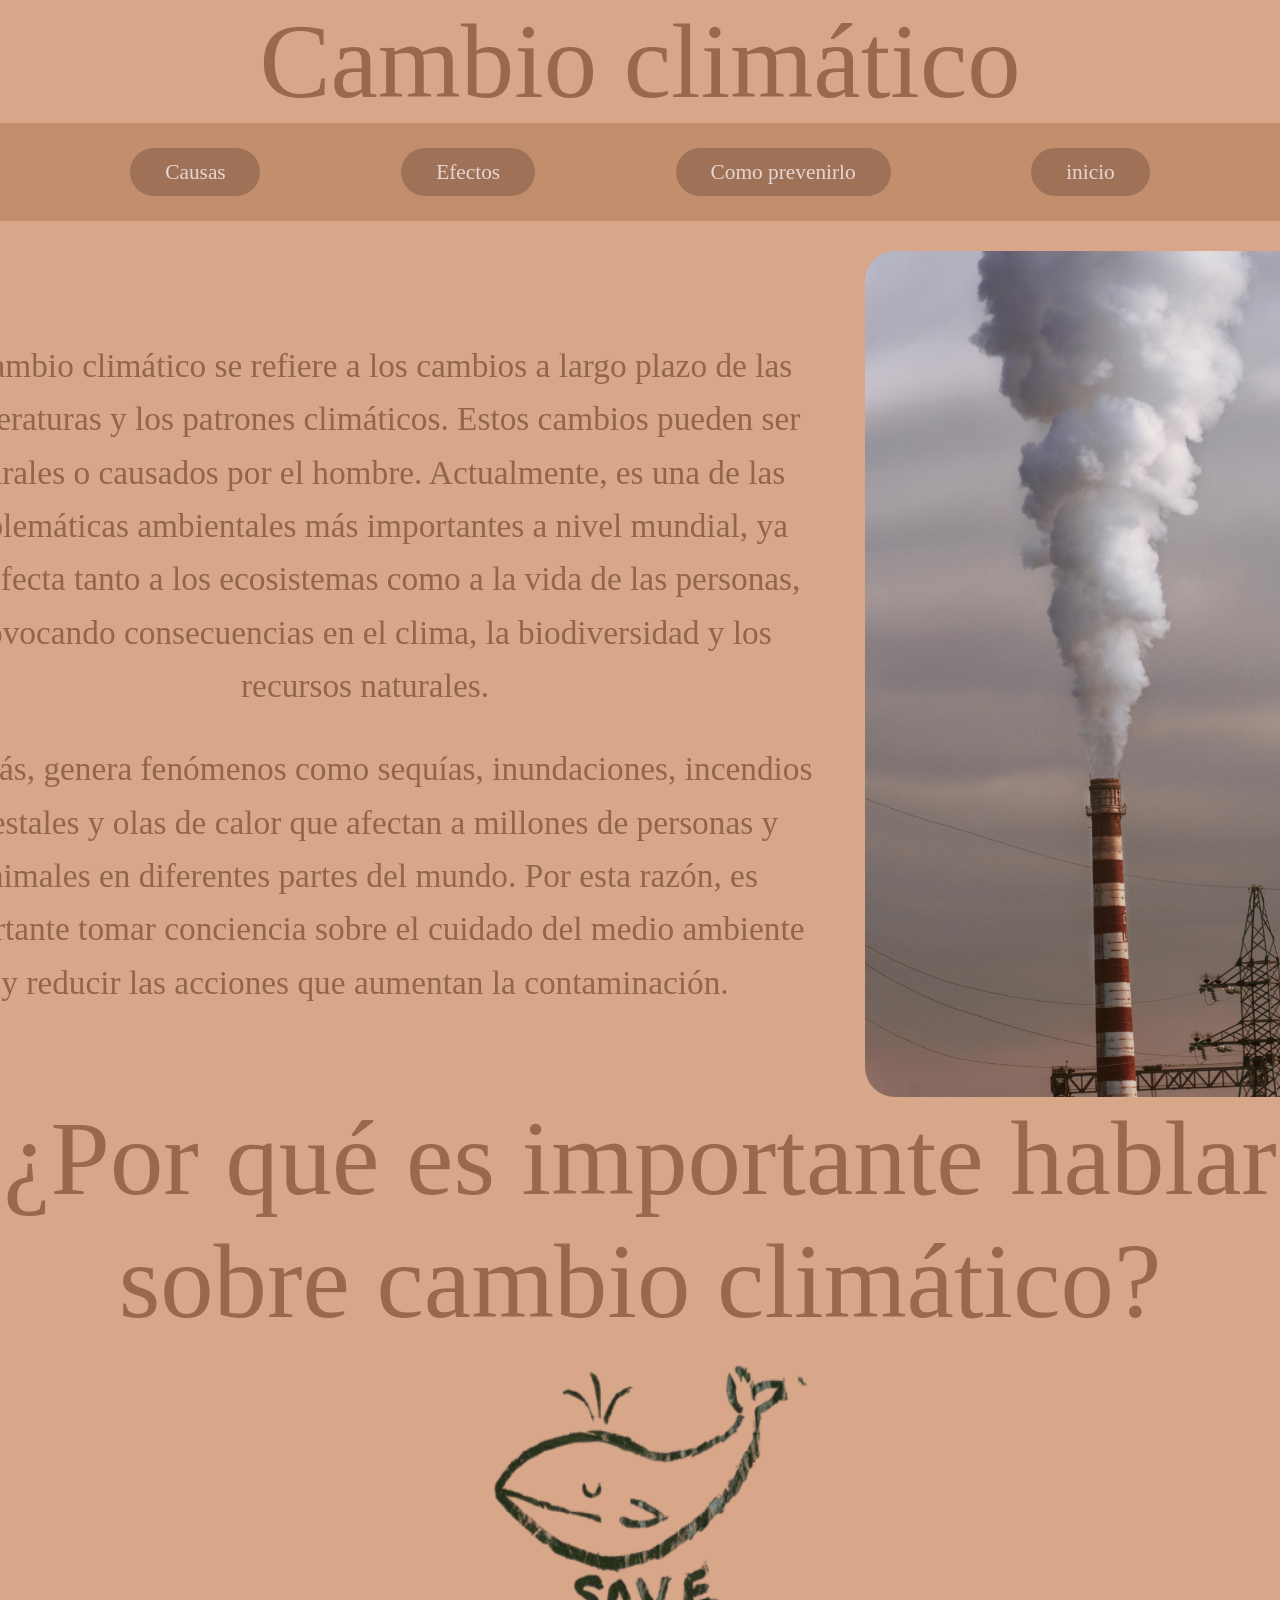
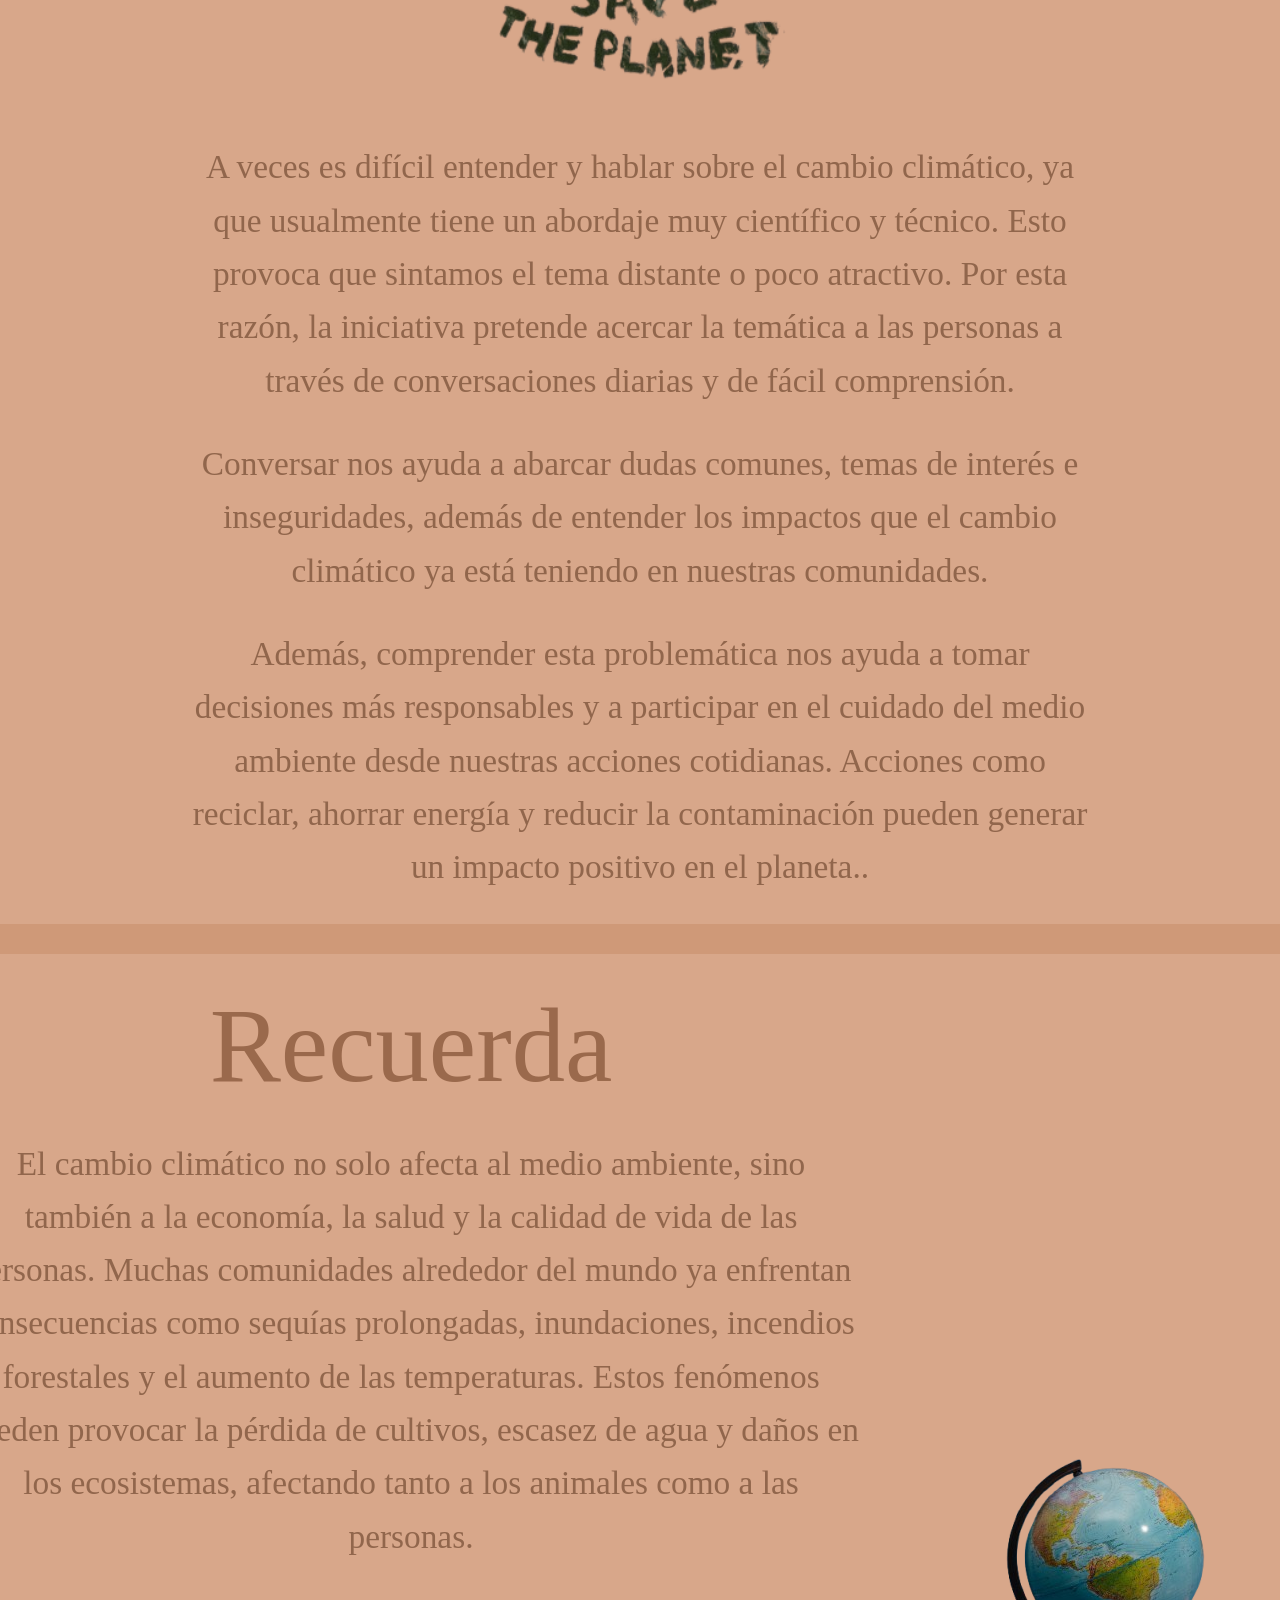
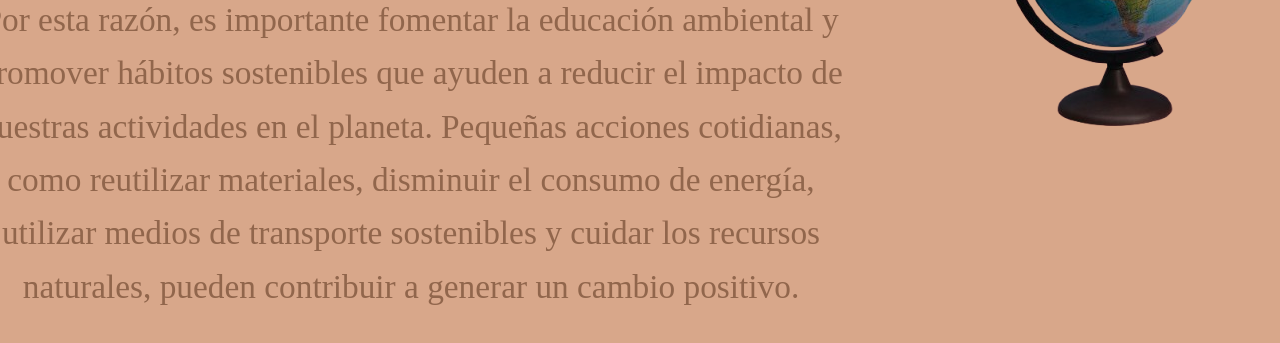
<file: index.html>
<!DOCTYPE html>
<html lang="es">
<head>
		<meta charset="UTF-8">
		<meta name="viewport" content="width=device-width, initial-scale=1.0">
		<title>Qué es el cambio climático</title>
				<link rel="shortcut icon" href="nubes.png" type="image/x-icon">

		<!-- LINK para enlazar los Estilos CSS -->
		<link rel="stylesheet" href="style.css">

</head>
<body id="home">


		<!-- Contenido del sitio web visible en el navegador -->
				<h1>Cambio climático</h1>
				

			 <nav>
           <a href="seccion1.html">Causas</a>
						<a href="seccion2.html">Efectos </a>
						<a href="seccion3.html">Como prevenirlo</a> 
						<a href="index.html"> inicio</a>        
        </nav>
		
</body>
<div class="card">

    <div class="texto">

        <h2>
        El cambio climático se refiere a los cambios a largo plazo de las temperaturas y los patrones climáticos. Estos cambios pueden ser naturales o causados por el hombre. Actualmente, es una de las problemáticas ambientales más importantes a nivel mundial, ya que afecta tanto a los ecosistemas como a la vida de las personas, provocando consecuencias en el clima, la biodiversidad y los recursos naturales.
        </h2>

        <h2 class="abajo">
        Además, genera fenómenos como sequías, inundaciones, incendios forestales y olas de calor que afectan a millones de personas y animales en diferentes partes del mundo. Por esta razón, es importante tomar conciencia sobre el cuidado del medio ambiente y reducir las acciones que aumentan la contaminación.
        </h2>

</div>

   <img class="segundo" src="aire.jpg" alt="foto de un campo desolado y una ciudad de fondo">


	</div>
	<h1> ¿Por qué es importante hablar sobre cambio climático? </h1>
	<img class="aire2" src="save the planet.png" alt="salva el planeta, ballena">


        <h2>
       A veces es difícil entender y hablar sobre el cambio climático, ya que usualmente tiene un abordaje muy científico y técnico. Esto provoca que sintamos el tema distante o poco atractivo. Por esta razón, la iniciativa pretende acercar la temática a las personas a través de conversaciones diarias y de fácil comprensión.
        </h2>

        <h2 class="abajo">
        Conversar nos ayuda a abarcar dudas comunes, temas de interés e inseguridades, además de entender los impactos que el cambio climático ya está teniendo en nuestras comunidades.
        </h2>

		<h2>Además, comprender esta problemática nos ayuda a tomar decisiones más responsables y a participar en el cuidado del medio ambiente desde nuestras acciones cotidianas. Acciones como reciclar, ahorrar energía y reducir la contaminación pueden generar un impacto positivo en el planeta..</h2>


</div>

</div>
	<div class="banner"> </div>


<div class="card">

    <div class="texto">

		<h1>Recuerda </h1>

        <h2>
        El cambio climático no solo afecta al medio ambiente, sino también a la economía, la salud y la calidad de vida de las personas. Muchas comunidades alrededor del mundo ya enfrentan consecuencias como sequías prolongadas, inundaciones, incendios forestales y el aumento de las temperaturas. Estos fenómenos pueden provocar la pérdida de cultivos, escasez de agua y daños en los ecosistemas, afectando tanto a los animales como a las personas.
        </h2>

        <h2 class="abajo">
       Por esta razón, es importante fomentar la educación ambiental y promover hábitos sostenibles que ayuden a reducir el impacto de nuestras actividades en el planeta. Pequeñas acciones cotidianas, como reutilizar materiales, disminuir el consumo de energía, utilizar medios de transporte sostenibles y cuidar los recursos naturales, pueden contribuir a generar un cambio positivo.

        </h2>

</div>

    <img class="segundo" src="mundo.png" alt="salva el planeta, ballena">


</html>
</file>
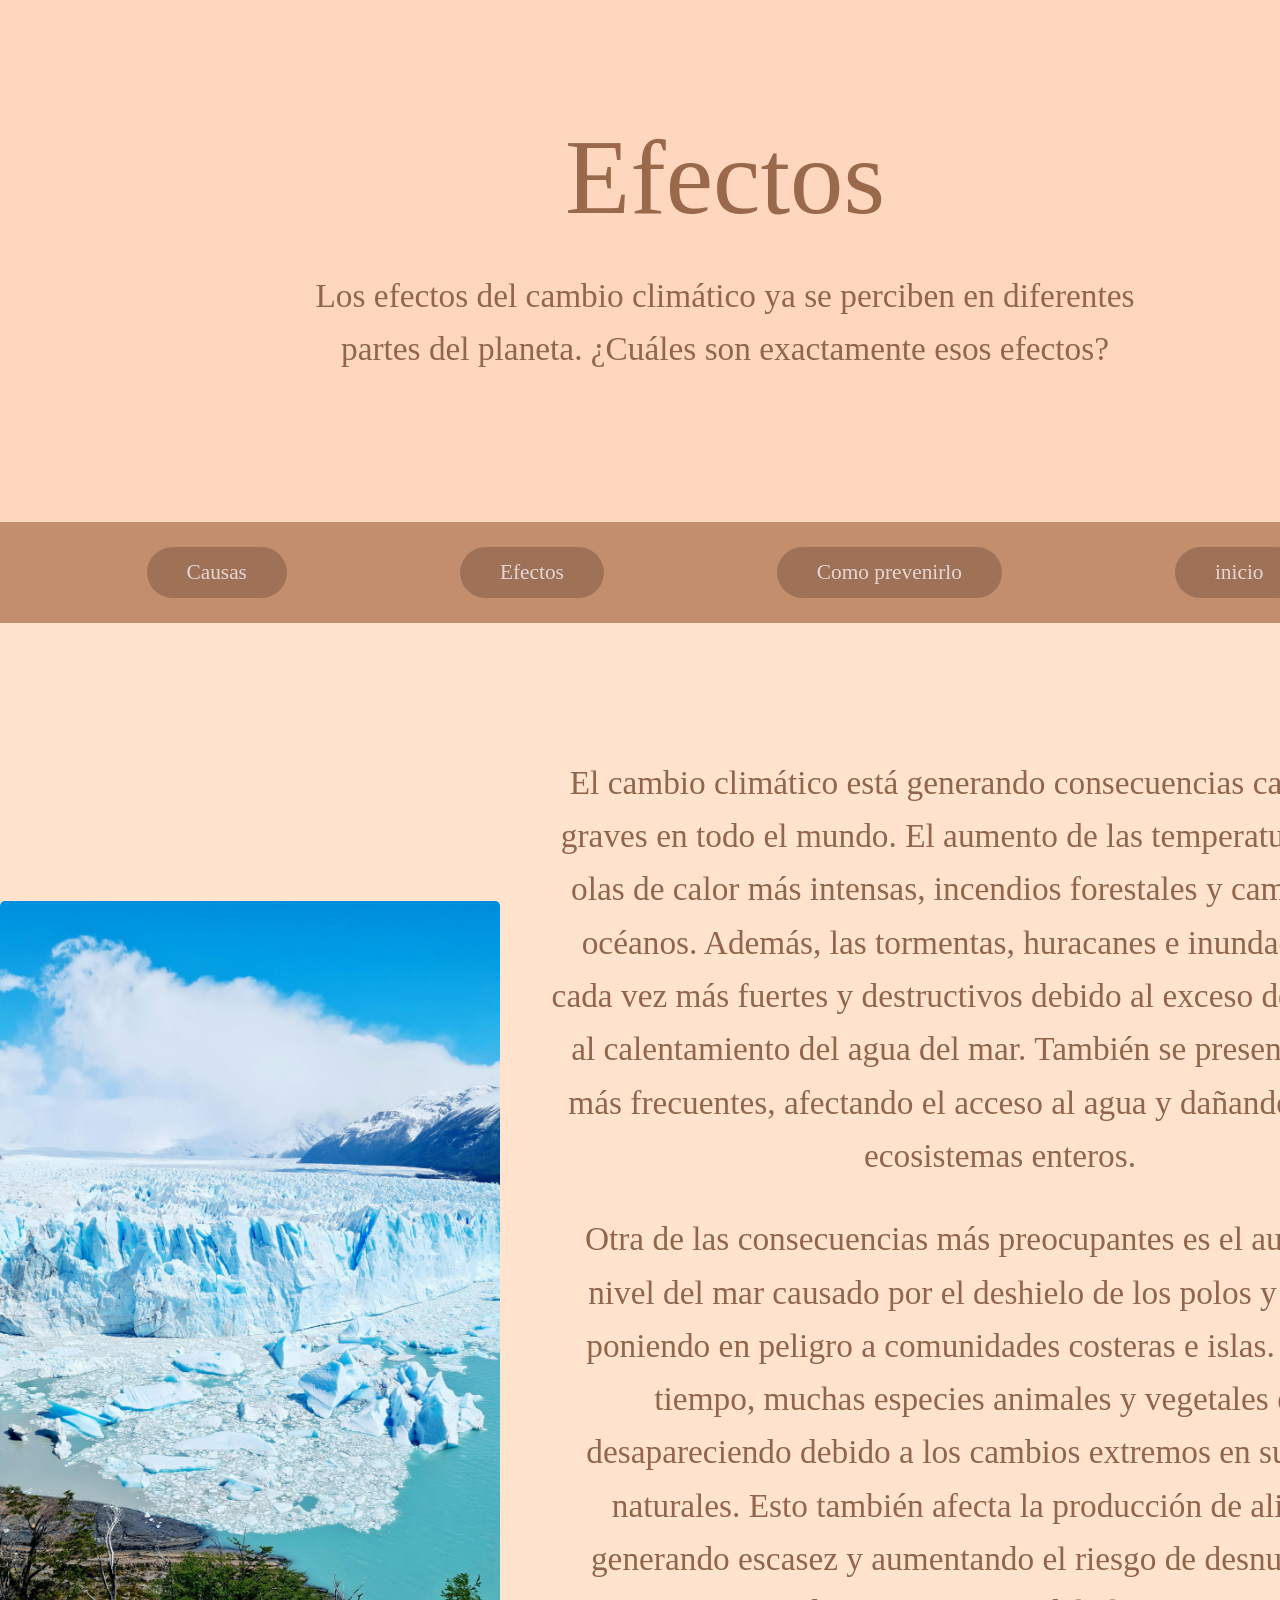
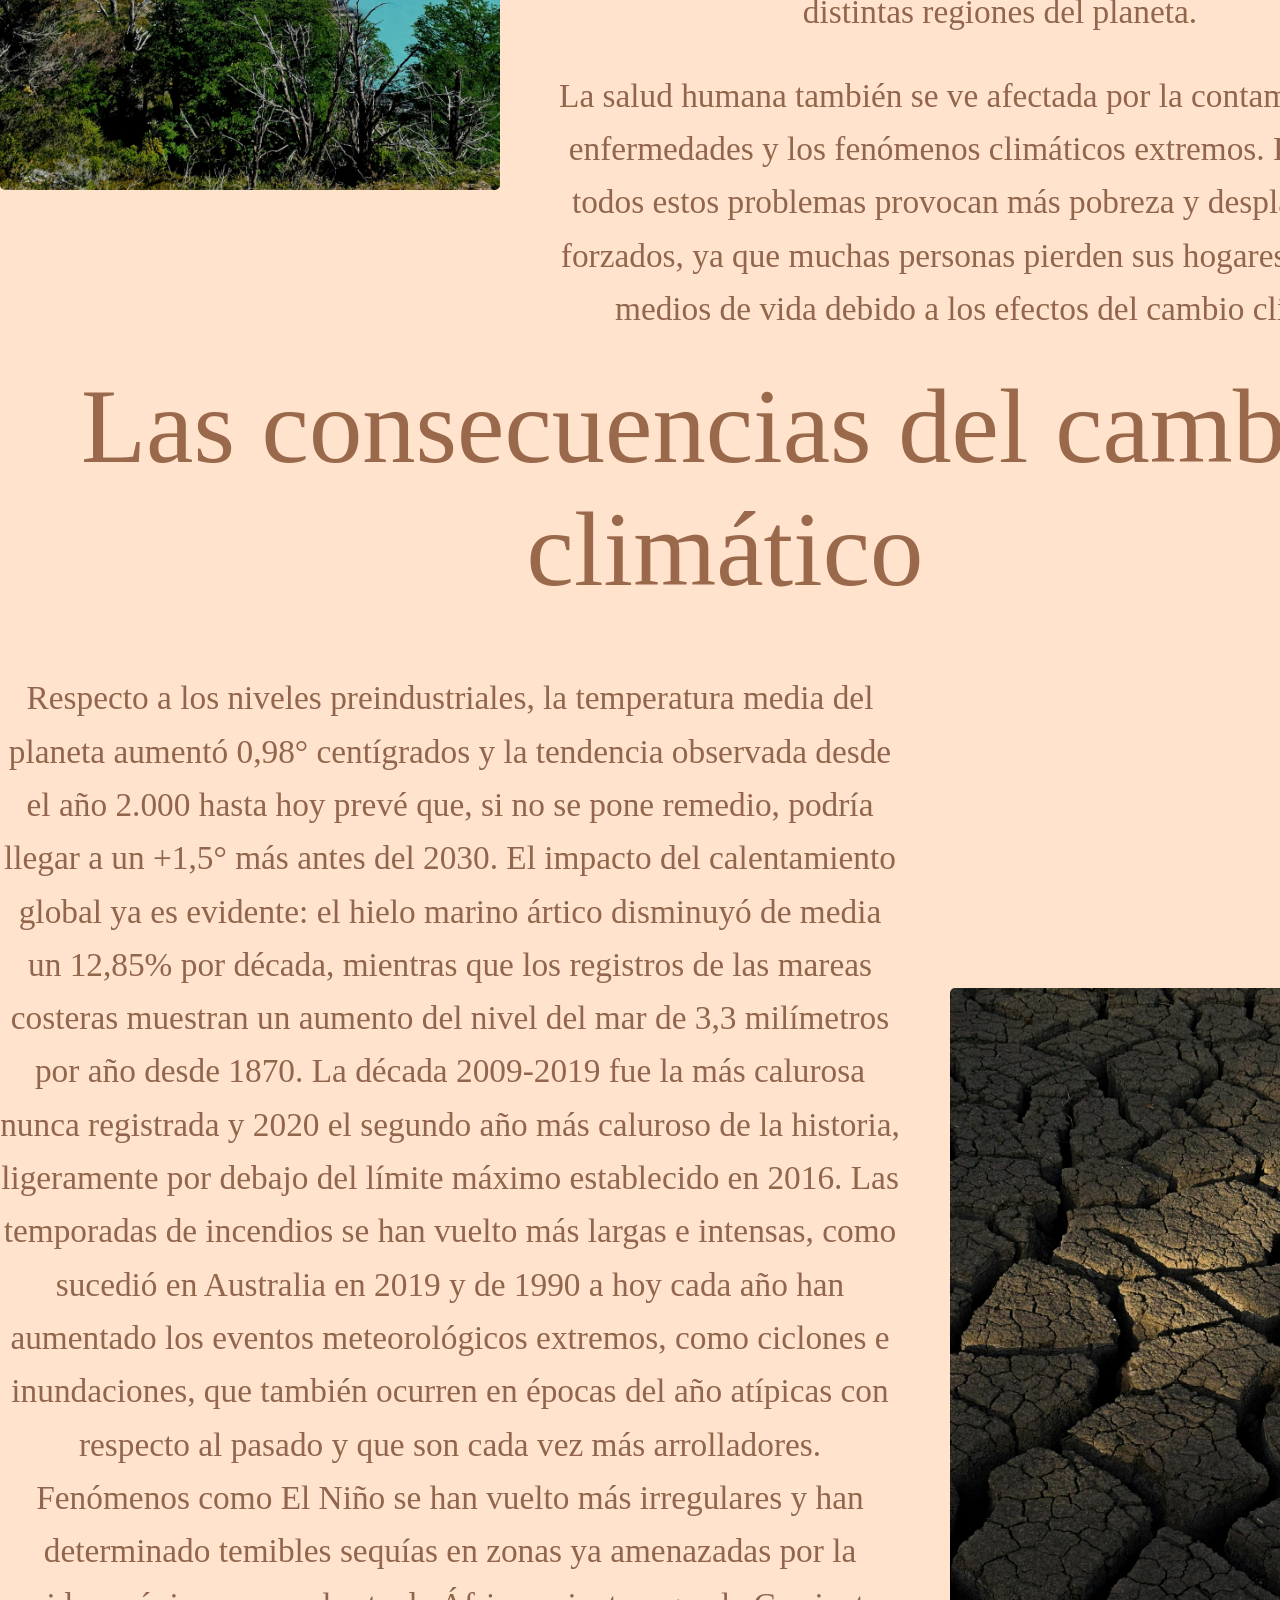
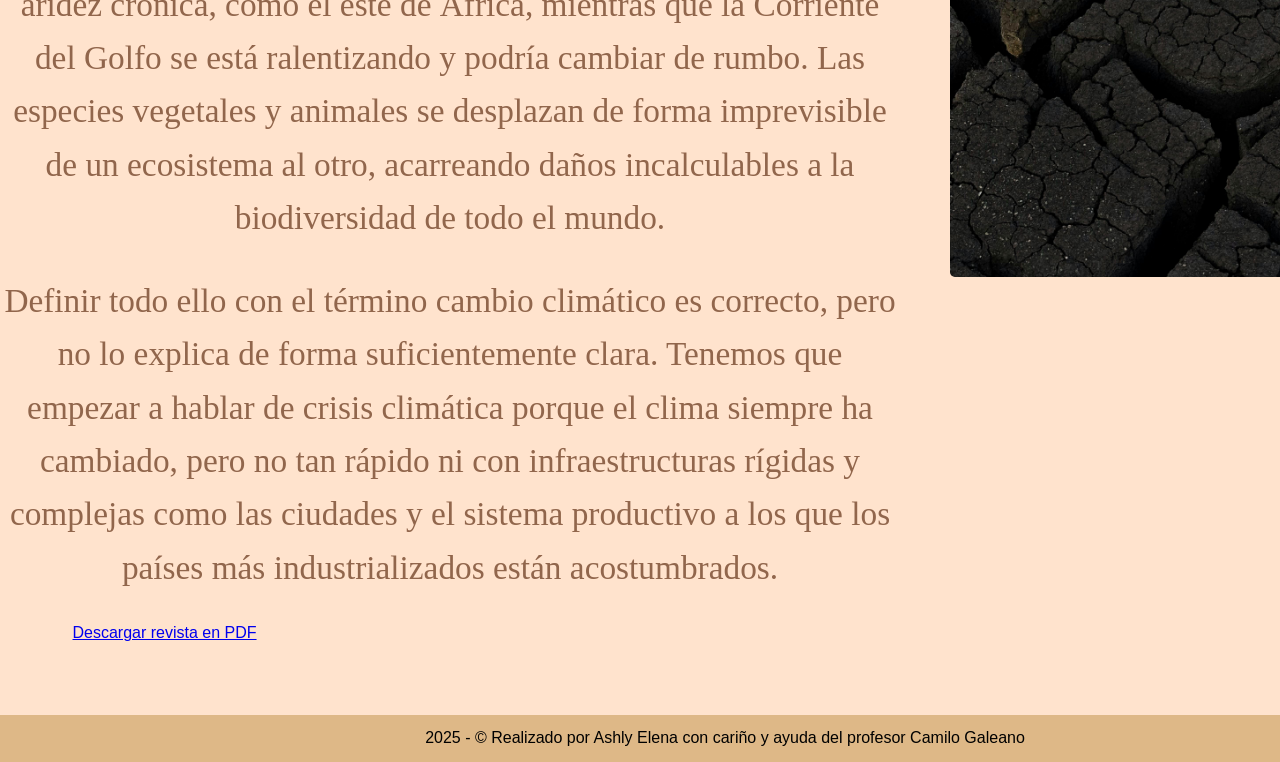
<file: seccion2.html>
<!DOCTYPE html>
<html lang="es">
<head>
    <meta charset="UTF-8">
    <meta name="viewport" content="width=device-width, initial-scale=1.0">
    	<link rel="shortcut icon" href="nubes.png" type="image/x-icon">
    <title>Efecto</title>

        <!-- LINK para enlazar los Estilos CSS -->
        <link rel="stylesheet" href="style.css">

</head>
<body id="sec2">
    <main>

        <!-- En el encabezado (header) va el título del proyecto y el título de la sección -->
        <header>
            <h1> Efectos</h1>
            <h2>Los efectos del cambio climático ya se perciben en diferentes partes del planeta. ¿Cuáles son exactamente esos efectos?</h2>
        </header>

        <!-- En la navegación (nav) van los botones de navegación entre las páginas (cada página es una sección) -->
        <nav>
           <a href="seccion1.html">Causas</a>
						<a href="seccion2.html">Efectos </a>
						<a href="seccion3.html">Como prevenirlo</a> 
						<a href="index.html"> inicio</a>        
        </nav>

        <!-- En el centro (section) van los contenidos de la sección -->
        <section>
</body>

<div class="card">

    <img class="contenedor" src="icebear.jpg" alt="icebear en el agua">

    <div class="texto">

        <h2>
        <h2>El cambio climático está generando consecuencias cada vez más graves en todo el mundo. El aumento de las temperaturas provoca olas de calor más intensas, incendios forestales y cambios en los océanos. Además, las tormentas, huracanes e inundaciones son cada vez más fuertes y destructivos debido al exceso de humedad y al calentamiento del agua del mar. También se presentan sequías más frecuentes, afectando el acceso al agua y dañando cultivos y ecosistemas enteros. </h2>

   <h2 class="abajo">
   Otra de las consecuencias más preocupantes es el aumento del nivel del mar causado por el deshielo de los polos y glaciares, poniendo en peligro a comunidades costeras e islas. Al mismo tiempo, muchas especies animales y vegetales están desapareciendo debido a los cambios extremos en sus hábitats naturales. Esto también afecta la producción de alimentos, generando escasez y aumentando el riesgo de desnutrición en distintas regiones del planeta. </h2>

   <h2 class="abajo">
   La salud humana también se ve afectada por la contaminación, las enfermedades y los fenómenos climáticos extremos. Finalmente, todos estos problemas provocan más pobreza y desplazamientos forzados, ya que muchas personas pierden sus hogares, recursos y medios de vida debido a los efectos del cambio climático.</h2>

    </div>

</div>

<h1> Las consecuencias del cambio climático </h1>

<div class="card">

    <div class="texto">

        <h2>
       Respecto a los niveles preindustriales, la temperatura media del planeta aumentó 0,98° centígrados y la tendencia observada desde el año 2.000 hasta hoy prevé que, si no se pone remedio, podría llegar a un +1,5° más antes del 2030. El impacto del calentamiento global ya es evidente: el hielo marino ártico disminuyó de media un 12,85% por década, mientras que los registros de las mareas costeras muestran un aumento del nivel del mar de 3,3 milímetros por año desde 1870. La década 2009-2019 fue la más calurosa nunca registrada y 2020 el segundo año más caluroso de la historia, ligeramente por debajo del límite máximo establecido en 2016. Las temporadas de incendios se han vuelto más largas e intensas, como sucedió en Australia en 2019 y de 1990 a hoy cada año han aumentado los eventos meteorológicos extremos, como ciclones e inundaciones, que también ocurren en épocas del año atípicas con respecto al pasado y que son cada vez más arrolladores. Fenómenos como El Niño se han vuelto más irregulares y han determinado temibles sequías en zonas ya amenazadas por la aridez crónica, como el este de África, mientras que la Corriente del Golfo se está ralentizando y podría cambiar de rumbo. Las especies vegetales y animales se desplazan de forma imprevisible de un ecosistema al otro, acarreando daños incalculables a la biodiversidad de todo el mundo.
        </h2>

        <h2 class="abajo">
        Definir todo ello con el término cambio climático es correcto, pero no lo explica de forma suficientemente clara. Tenemos que empezar a hablar de crisis climática porque el clima siempre ha cambiado, pero no tan rápido ni con infraestructuras rígidas y complejas como las ciudades y el sistema productivo a los que los países más industrializados están acostumbrados. 
        </h2>

</div>
 <img class="mundo" src="piedras.jpg" alt="foto de la tierra agrietada">


	</div>

          
            <a href="final trabajo.pdf">Descargar revista en PDF</a>
        </section>

        <!-- En el pie (footer) van los creditos-->
        <footer>
            <p>2025 - © Realizado por Ashly Elena con cariño y ayuda del profesor Camilo Galeano </p>
        </footer>
    </main>
</body>
</html>
</file>
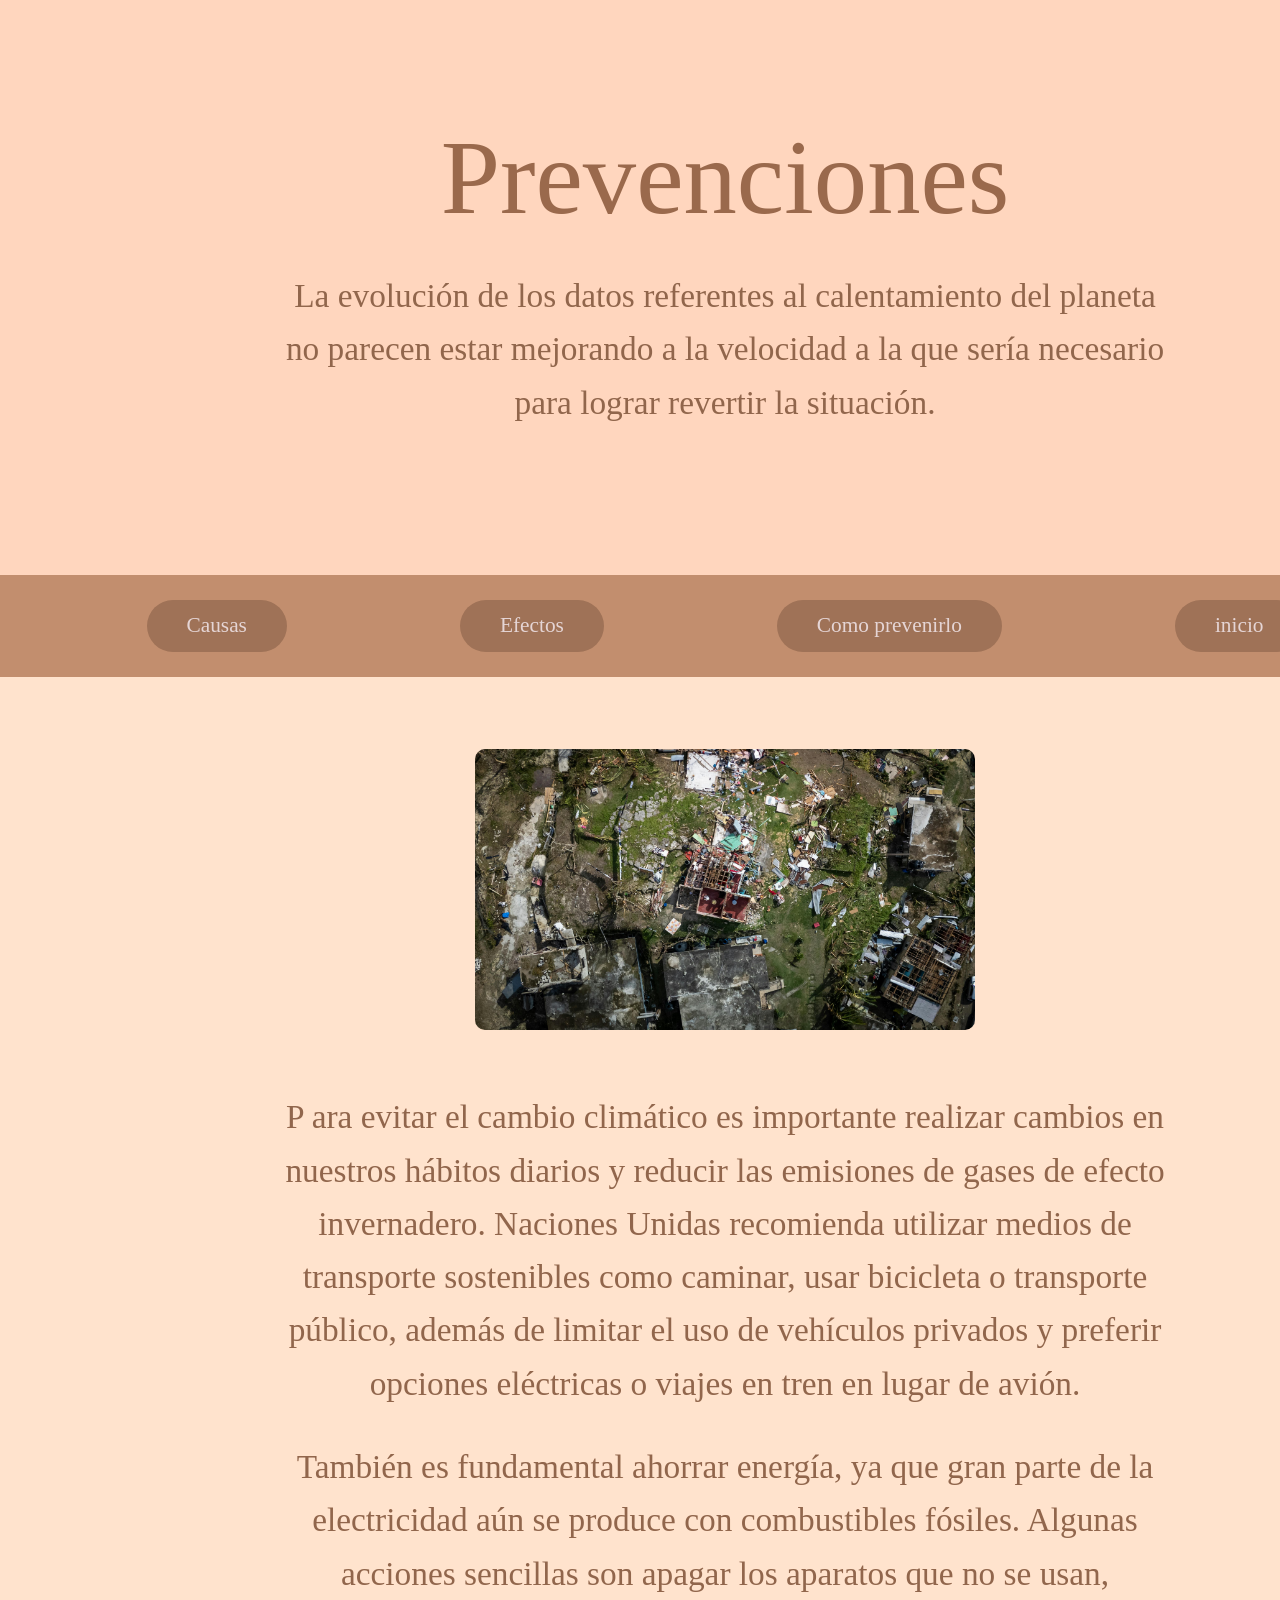
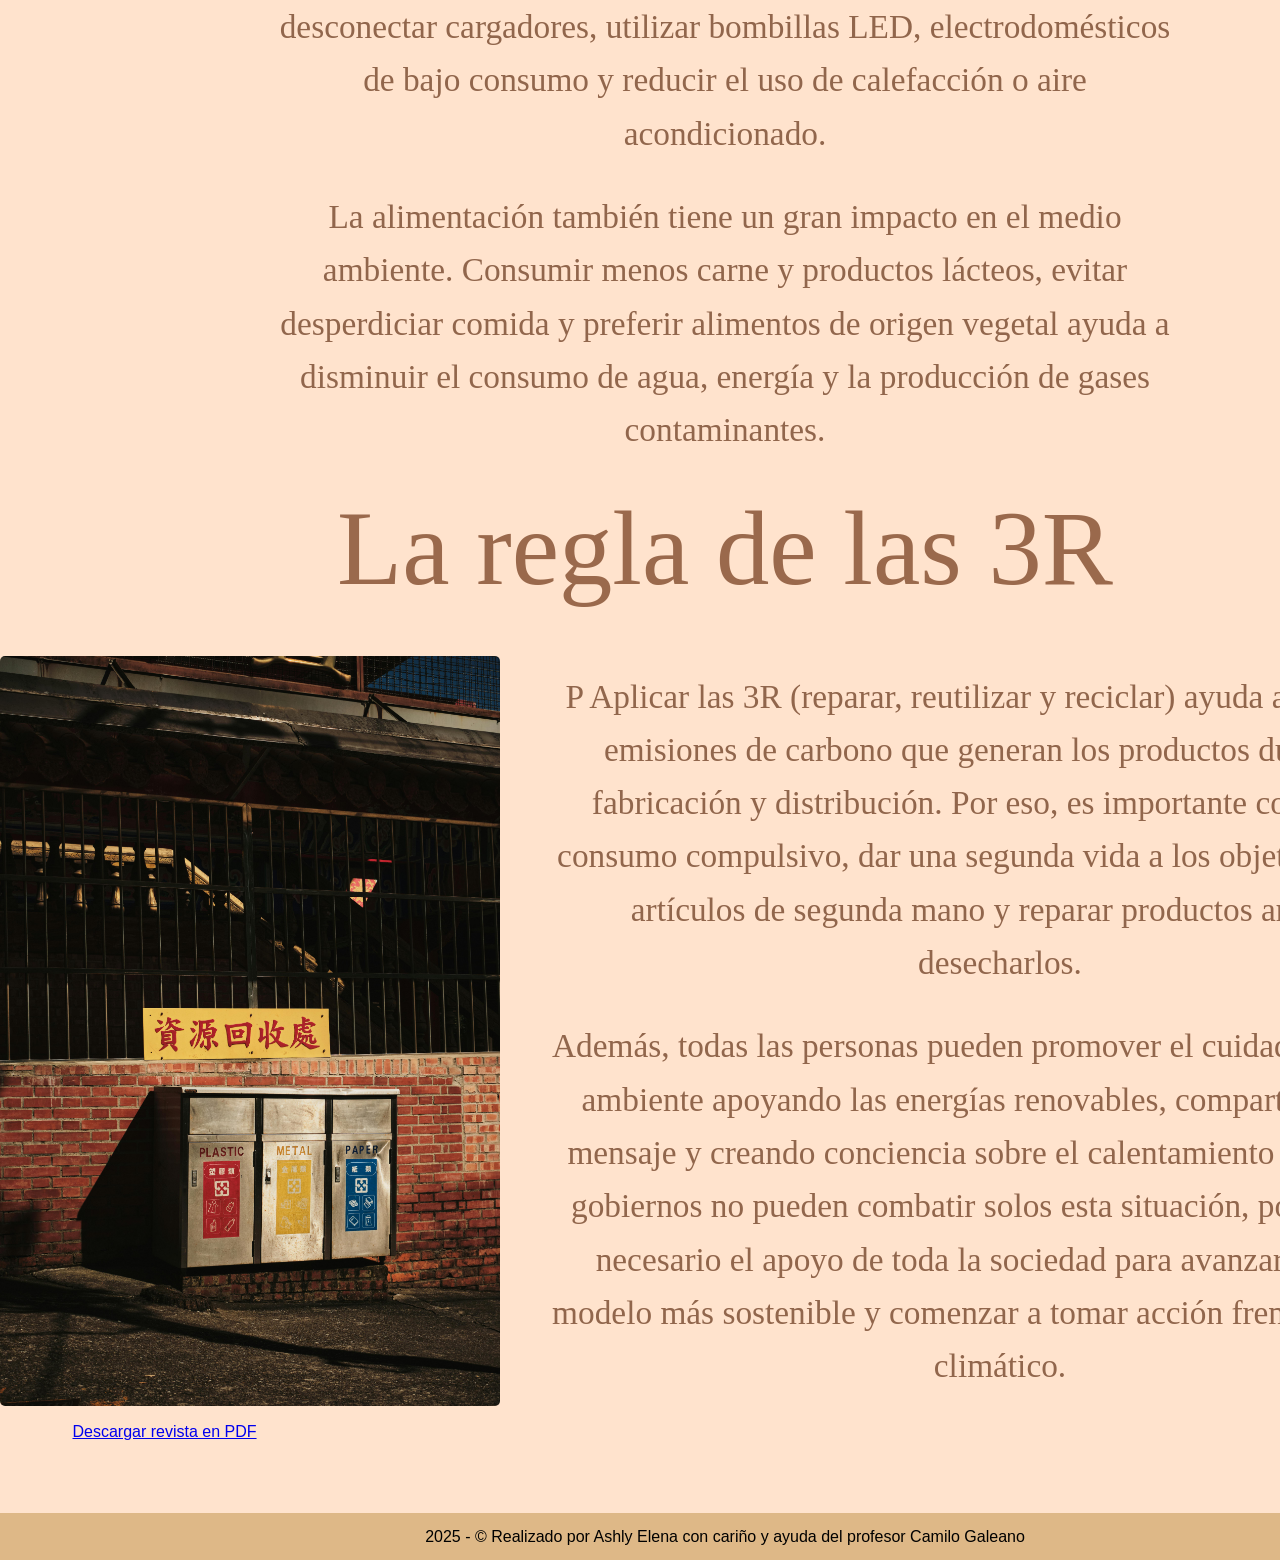
<file: seccion3.html>
<!DOCTYPE html>
<html lang="es">
<head>
    <meta charset="UTF-8">
    <meta name="viewport" content="width=device-width, initial-scale=1.0">
    	<link rel="shortcut icon" href="nubes.png" type="image/x-icon">
    <title>prevenciones</title>

        <!-- LINK para enlazar los Estilos CSS -->
        <link rel="stylesheet" href="style.css">

</head>
<body id="sec2">
    <main>

        <!-- En el encabezado (header) va el título del proyecto y el título de la sección -->
        <header>
            <h1> Prevenciones</h1>
            <h2>La evolución de los datos referentes al calentamiento del planeta no parecen estar mejorando a la velocidad a la que sería necesario para lograr revertir la situación.</h2>
        </header>

        <!-- En la navegación (nav) van los botones de navegación entre las páginas (cada página es una sección) -->
        <nav>
           <a href="seccion1.html">Causas</a>
						<a href="seccion2.html">Efectos </a>
						<a href="seccion3.html">Como prevenirlo</a> 
						<a href="index.html"> inicio</a>        
        </nav>

        <!-- En el centro (section) van los contenidos de la sección -->
        <section>

            <img class="aire2" src="fin.jpg" alt="icebear en el agua">

<div class="card">

    <div class="texto">

        <h2>P
            ara evitar el cambio climático es importante realizar cambios en nuestros hábitos diarios y reducir las emisiones de gases de efecto invernadero. Naciones Unidas recomienda utilizar medios de transporte sostenibles como caminar, usar bicicleta o transporte público, además de limitar el uso de vehículos privados y preferir opciones eléctricas o viajes en tren en lugar de avión.
        </h2>
        
        <h2 class="abajo">
            También es fundamental ahorrar energía, ya que gran parte de la electricidad aún se produce con combustibles fósiles. Algunas acciones sencillas son apagar los aparatos que no se usan, desconectar cargadores, utilizar bombillas LED, electrodomésticos de bajo consumo y reducir el uso de calefacción o aire acondicionado.
             </h2>

            <h2 class= "abajo" >
            La alimentación también tiene un gran impacto en el medio ambiente. Consumir menos carne y productos lácteos, evitar desperdiciar comida y preferir alimentos de origen vegetal ayuda a disminuir el consumo de agua, energía y la producción de gases contaminantes. </h2>

    </div>

</div>


<h1>La regla de las 3R</h1>

<div class="card">

    <img class="mundo" src="reciclaje.jpg"icebear en el agua">

    <div class="texto">

        <h2>P
            Aplicar las 3R (reparar, reutilizar y reciclar) ayuda a reducir las emisiones de carbono que generan los productos durante su fabricación y distribución. Por eso, es importante controlar el consumo compulsivo, dar una segunda vida a los objetos, comprar artículos de segunda mano y reparar productos antes de desecharlos.

        </h2>
        
        <h2 class="abajo">
            Además, todas las personas pueden promover el cuidado del medio ambiente apoyando las energías renovables, compartiendo este mensaje y creando conciencia sobre el calentamiento global. Los gobiernos no pueden combatir solos esta situación, por lo que es necesario el apoyo de toda la sociedad para avanzar hacia un modelo más sostenible y comenzar a tomar acción frente al cambio climático.
             </h2>
             

    </div>

    </div>


            <a href="final trabajo.pdf">Descargar revista en PDF</a>
        </section>

        <!-- En el pie (footer) van los creditos-->
        <footer>
            <p>2025 - © Realizado por Ashly Elena con cariño y ayuda del profesor Camilo Galeano </p>
        </footer>
    </main>
</body>
</html>
</file>
<file: style.css>
/* ------------------------------------- */
/* Reinicio de los estilos para borrar modificaciones del navegador */
/* ------------------------------------- */


*{
     margin: 0;
    padding: 0;
    box-sizing: border-box;

}


/* ------------------------------------- */
/* Estilos para el HOME */
/* ------------------------------------- */
body{
    background-color: rgb(216, 167, 138);
}


h1{
    font-family: "Dancing Script", cursive;
  font-optical-sizing: auto;
  font-weight: 500;
  font-style: normal;
  font-size: 80pt;
    text-align: center;
    color: rgb(154, 105, 76);
    
}

h2{ 
    font-size: 25pt;
    text-align: center;
    color: rgb(145, 102, 76);
  font-family: "Lancelot", serif;
  font-weight: 400;
  font-style: normal;
    margin: 30px auto;
   width: 900px;
    line-height: 1.6;}

    


.card{
    display: flex;
    align-items: center;
    gap: 50px;
    margin-top: 30px;
    justify-content:center;

}

img{
    border-radius: 10px;
}


.segundo{  width: 500px;
    border-radius: 30px;

}

.aire2{
    width: 500px;
    display: block;
    margin: 0 auto;
}

.contenedor{
     width: 500px;
    border-radius: 5px;}

.mundo{
    width: 500px;
    border-radius: 5px;
}

.banner{
    width: 100%;
    height: 30px;
     background-color:rgb(207, 153, 120);
    background-size: cover;
    background-position: center;
    margin: 0px;
}

nav{
    display: flex;
    align-items: center;
    justify-content: center;
}

nav a{
     font-family: "Lancelot", serif;
  font-weight: 400;
  font-style: normal;
    font-size: 16pt;
    padding: 1% 3%;
    text-decoration: none;
    color: rgb(229, 213, 213);
    background-color:rgb(159, 114, 87);
    margin: 5px;
    border-radius: 50px;
}

/* ------------------------------------- */
/* Estilos para las secciones */
/* ------------------------------------- */

main{
    display: grid;
    grid-template-columns: 1fr;
    grid-template-rows: auto;
}

/* --------------cabeza -------------------- */
header{
    background-color: rgb(255, 214, 190);
    padding: 8% 5%;
}

nav{
    background-color:rgb(194, 142, 110);
    padding: 20px 60px;
    display: flex;
    justify-content: space-around;

}

/* -----------------resto-------------------- */

section{
    font-family: Arial, Helvetica, sans-serif;
    background-color: rgb(255, 227, 205);
    padding: 5%;
}

footer{
    font-family: Arial, Helvetica, sans-serif;
    background-color: burlywood;
    padding: 1%;
    text-align: center;
}


/* -----------------numero 1-------------------- */

/* -----------------numero 1 final-------------------- */
</file>
